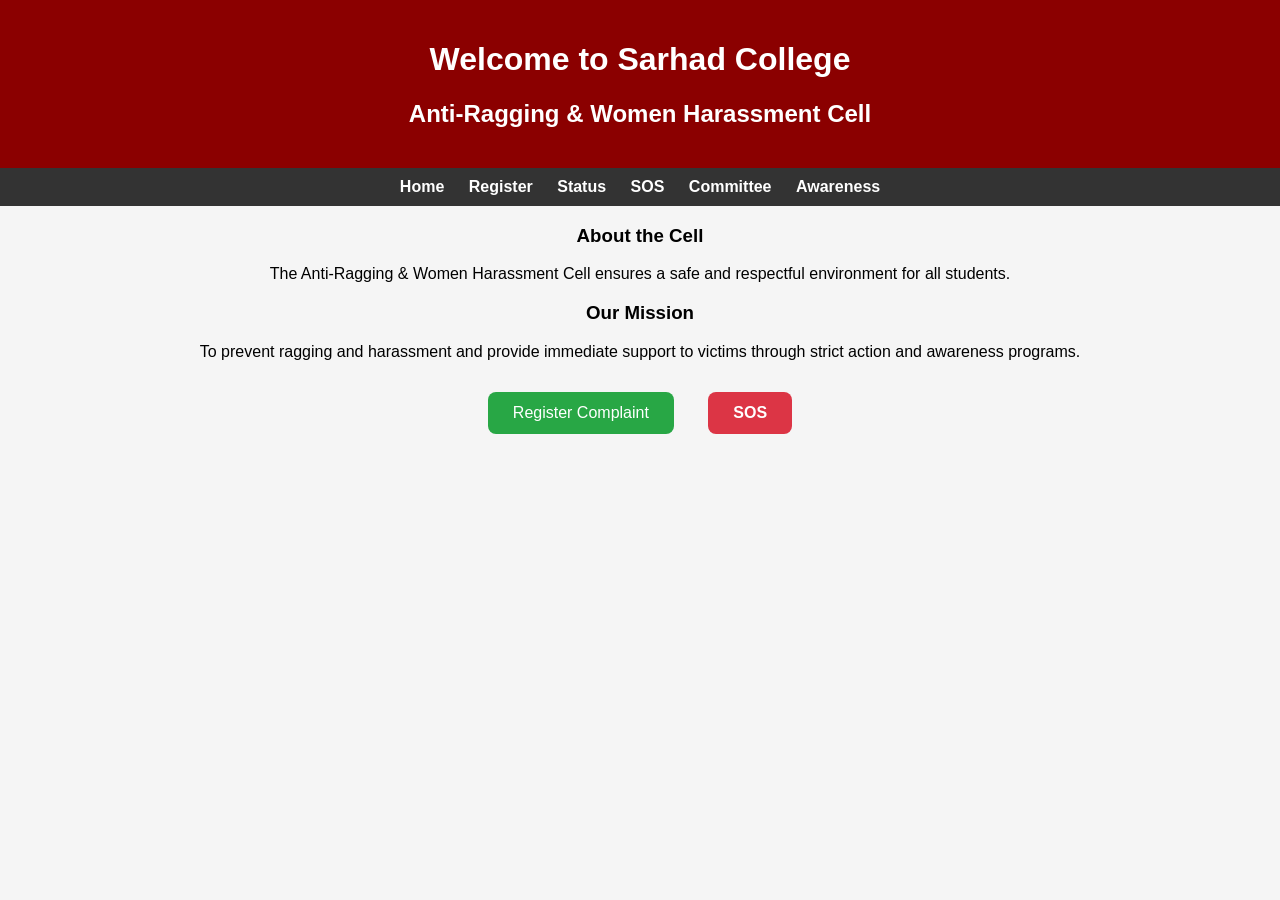
<file: index.html>
<!DOCTYPE html>
<html>
<head>
    <title>Sarhad College - Anti Ragging Cell</title>
    <link rel="stylesheet" href="style.css">
</head>
<body>

<header>
    <h1>Welcome to Sarhad College</h1>
    <h2>Anti-Ragging & Women Harassment Cell</h2>
</header>

<nav>
    <a href="index.html">Home</a>
    <a href="complaint.html">Register</a>
    <a href="status.html">Status</a>
    <a href="emergency.html">SOS</a>
    <a href="committee.html">Committee</a>
    <a href="awareness.html">Awareness</a>
</nav>

<section class="about-section">
    <h3>About the Cell</h3>
    <p>
        The Anti-Ragging & Women Harassment Cell ensures a safe and
        respectful environment for all students.
    </p>

    <h3>Our Mission</h3>
    <p>
        To prevent ragging and harassment and provide immediate support
        to victims through strict action and awareness programs.
    </p>
<button class="register-btn" onclick="window.location.href='complaint.html'">
    Register Complaint
</button>

<button class="sos-btn" onclick="window.location.href='emergency.html'">
    SOS
</button>

</section>

</body>
</html>
</file>
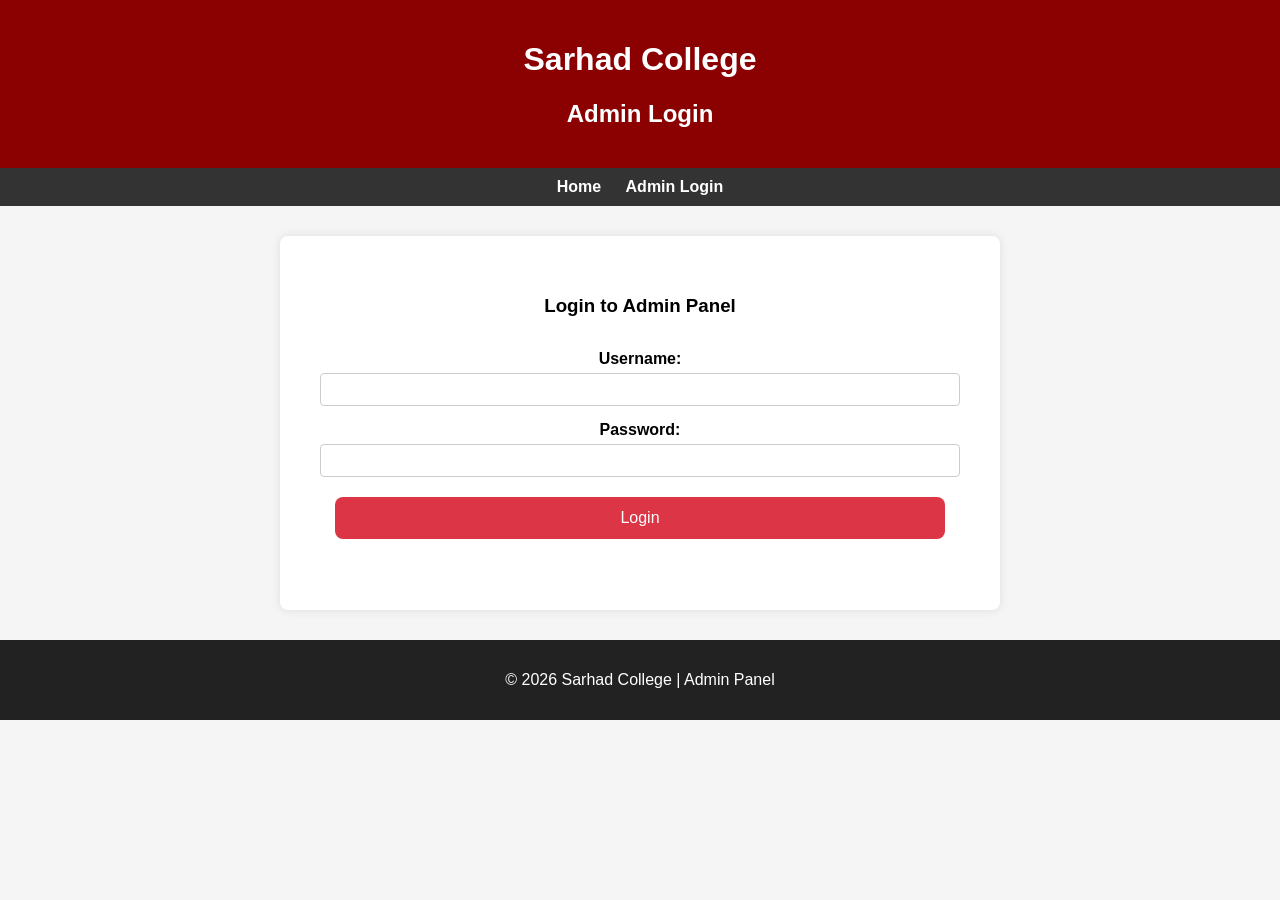
<file: admin.html>
<!DOCTYPE html>
<html lang="en">
<head>
    <meta charset="UTF-8">
    <title>Admin Login | Sarhad College</title>
    <link rel="stylesheet" href="style.css">
</head>
<body>

<header>
    <h1>Sarhad College</h1>
    <h2>Admin Login</h2>
</header>

<nav>
<a href="index.html">Home</a>
    <a href="admin.html">Admin Login</a>
</nav>

<section class="form-section">
    <h3>Login to Admin Panel</h3>

    <form onsubmit="return loginAdmin()">
        <label>Username:</label>
        <input type="text" id="username" required>

        <label>Password:</label>
        <input type="password" id="password" required>

        <button type="submit" class="submit-btn">Login</button>
    </form>

    <p id="loginResult" style="margin-top:15px; font-weight:bold;"></p>
</section>

<footer>
    <p>© 2026 Sarhad College | Admin Panel</p>
</footer>

<script>
function loginAdmin() {
    var user = document.getElementById("username").value;
    var pass = document.getElementById("password").value;
    var result = document.getElementById("loginResult");

    if(user === "admin" && pass === "1234") {
        result.innerHTML = "Login Successful ✅";
        result.style.color = "green";
    } else {
        result.innerHTML = "Invalid Username or Password ❌";
        result.style.color = "red";
    }

    return false;
}
</script>

</body>
</html>
</file>
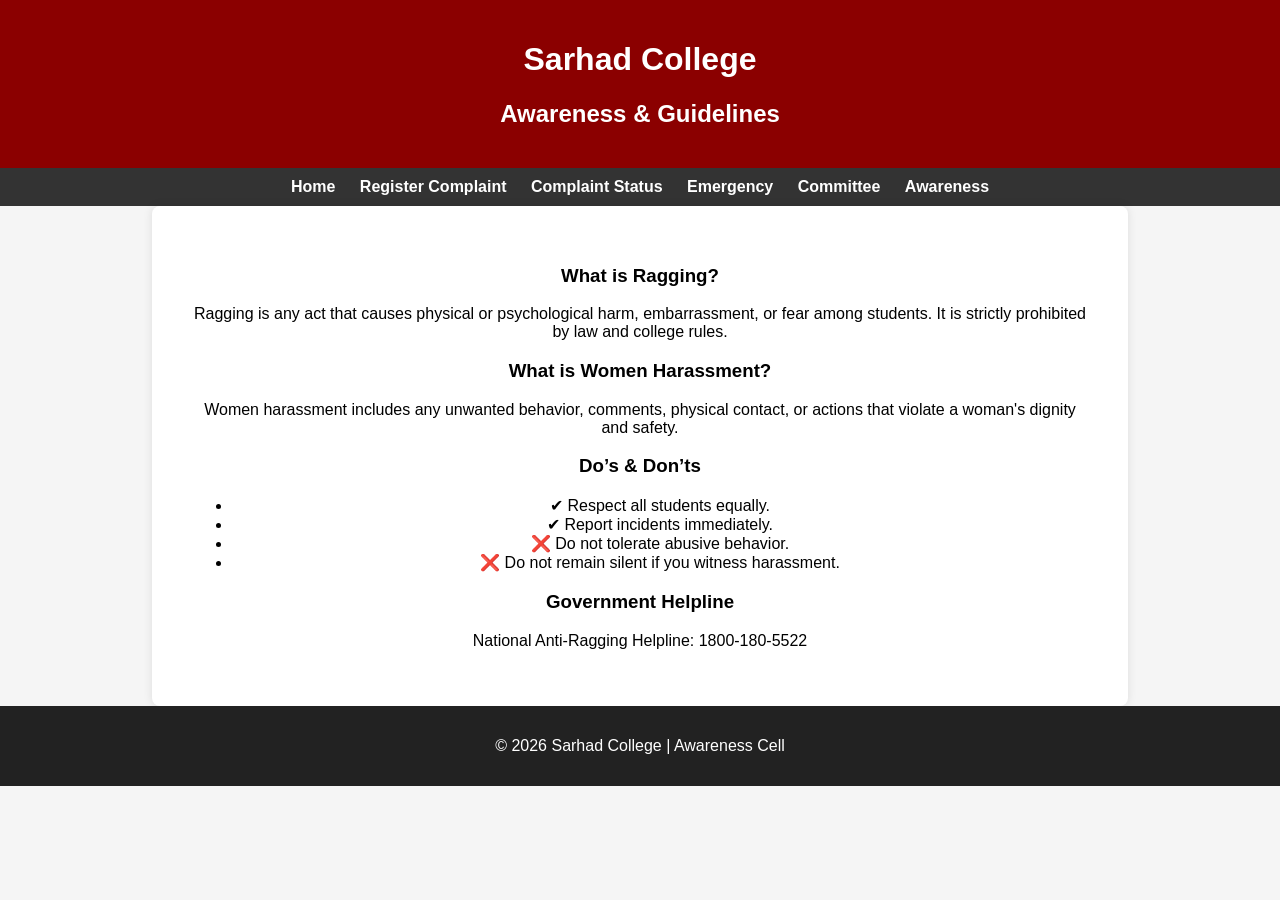
<file: awareness.html>
<!DOCTYPE html>
<html lang="en">
<head>
    <meta charset="UTF-8">
    <title>Awareness | Sarhad College</title>
    <link rel="stylesheet" href="style.css">
</head>
<body>

<header>
    <h1>Sarhad College</h1>
    <h2>Awareness & Guidelines</h2>
</header>

<nav>
<a href="index.html">Home</a>
    <a href="complaint.html">Register Complaint</a>
    <a href="status.html">Complaint Status</a>
    <a href="emergency.html">Emergency</a>
    <a href="committee.html">Committee</a>
    <a href="awareness.html">Awareness</a>
</nav>

<section class="awareness-section">

    <h3>What is Ragging?</h3>
    <p>
        Ragging is any act that causes physical or psychological harm, 
        embarrassment, or fear among students. It is strictly prohibited 
        by law and college rules.
    </p>

    <h3>What is Women Harassment?</h3>
    <p>
        Women harassment includes any unwanted behavior, comments, 
        physical contact, or actions that violate a woman's dignity 
        and safety.
    </p>

    <h3>Do’s & Don’ts</h3>
    <ul>
        <li>✔ Respect all students equally.</li>
        <li>✔ Report incidents immediately.</li>
        <li>❌ Do not tolerate abusive behavior.</li>
        <li>❌ Do not remain silent if you witness harassment.</li>
    </ul>

    <h3>Government Helpline</h3>
    <p>National Anti-Ragging Helpline: 1800-180-5522</p>

</section>

<footer>
    <p>© 2026 Sarhad College | Awareness Cell</p>
</footer>

</body>
</html>
</file>
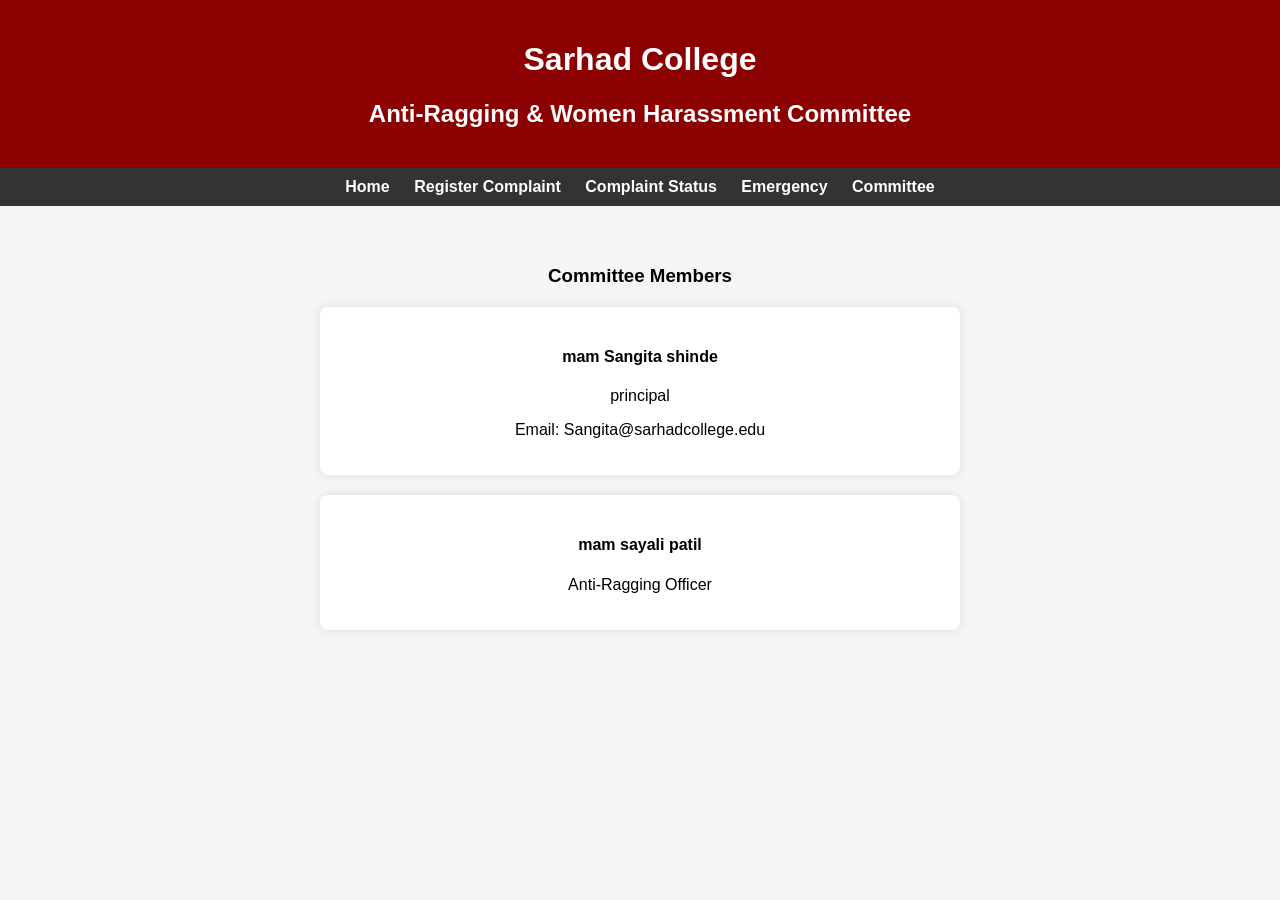
<file: committee.html>
<!DOCTYPE html>
<html lang="en">
<head>
    <meta charset="UTF-8">
    <title>Committee | Sarhad College</title>
    <link rel="stylesheet" href="style.css">
</head>
<body>

<header>
    <h1>Sarhad College</h1>
    <h2>Anti-Ragging & Women Harassment Committee</h2>
</header>

<nav>
<a href="index.html">Home</a>
    <a href="complaint.html">Register Complaint</a>
    <a href="status.html">Complaint Status</a>
    <a href="emergency.html">Emergency</a>
    <a href="committee.html">Committee</a>
</nav>

<section class="committee-section">
    <h3>Committee Members</h3>

    <div class="member">
        <h4>mam Sangita shinde</h4>
        <p>principal</p>
        <p>Email: Sangita@sarhadcollege.edu</p>
    </div>

    <div class="member">
        <h4>mam sayali patil</h4>
        <p>Anti-Ragging Officer</p>
</file>
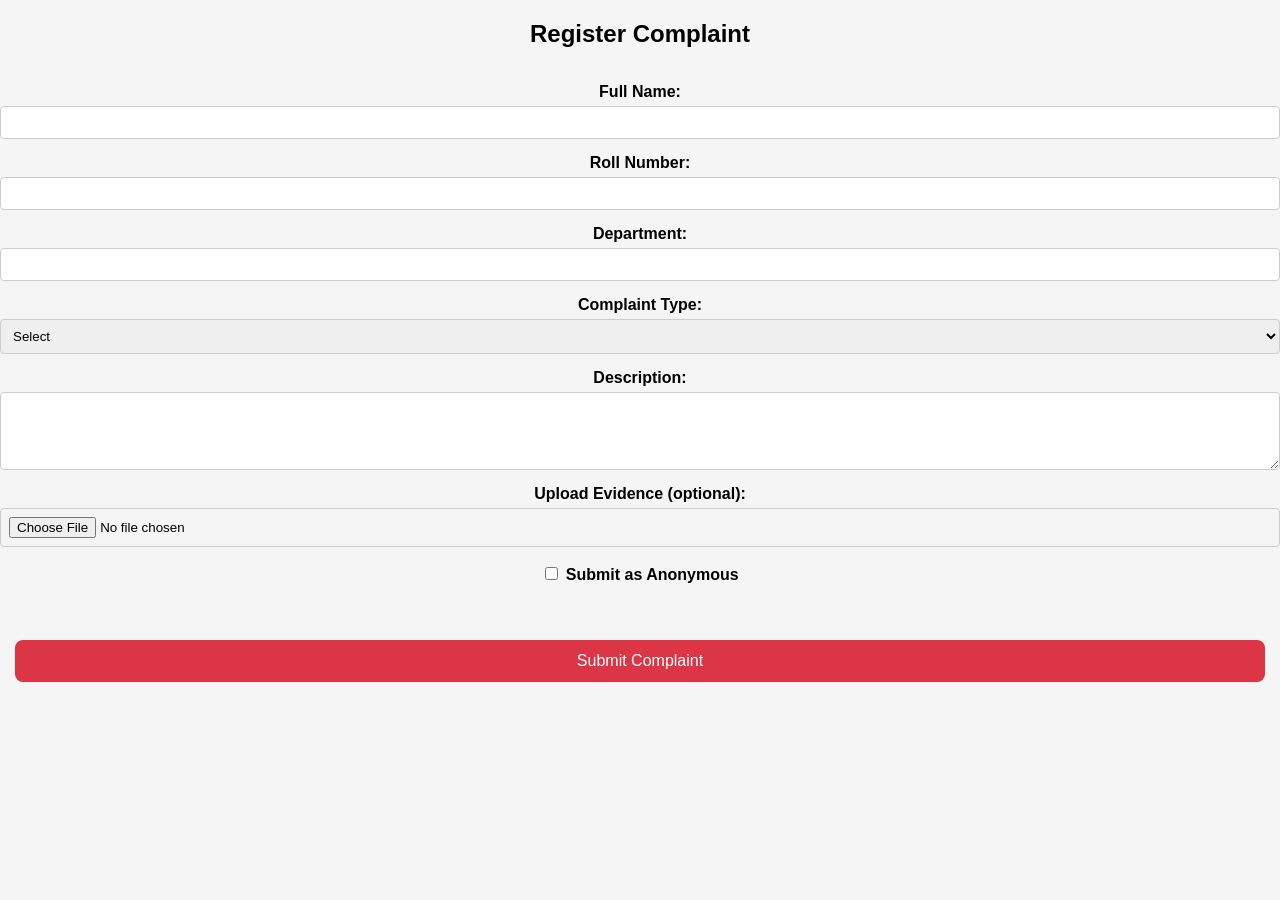
<file: complaint.html>
<!DOCTYPE html>
<html>
<head>
    <title>Register Complaint</title>
    <link rel="stylesheet" href="style.css">
</head>
<body>

<h2>Register Complaint</h2>

<form id="complaintForm">

    <label>Full Name:</label>
    <input type="text" id="name" required>

    <label>Roll Number:</label>
    <input type="text" id="roll" required>

    <label>Department:</label>
    <input type="text" id="department" required>

    <label>Complaint Type:</label>
    <select id="type" required>
        <option value="">Select</option>
        <option>Ragging</option>
        <option>Women Harassment</option>
    </select>

    <label>Description:</label>
    <textarea id="description" rows="4" required></textarea>

    <label>Upload Evidence (optional):</label>
    <input type="file">

    <label>
        <input type="checkbox" id="anonymous">
        Submit as Anonymous
    </label>

    <br><br>
    <button type="submit" class="submit-btn">Submit Complaint</button>

</form>

<script>
document.getElementById("complaintForm").addEventListener("submit", function(e) {

    e.preventDefault();

    var complaintID = "CMP" + Date.now() + Math.floor(Math.random() * 100);

    var complaintData = {
        id: complaintID,
        name: document.getElementById("name").value,
        roll: document.getElementById("roll").value,
        department: document.getElementById("department").value,
        type: document.getElementById("type").value,
        description: document.getElementById("description").value,
        anonymous: document.getElementById("anonymous").checked
    };

    localStorage.setItem(complaintID, JSON.stringify(complaintData));

    alert("Complaint Submitted Successfully!\nYour Complaint ID: " + complaintID);

    document.getElementById("complaintForm").reset();
});
</script>

</body>
</html>
</file>
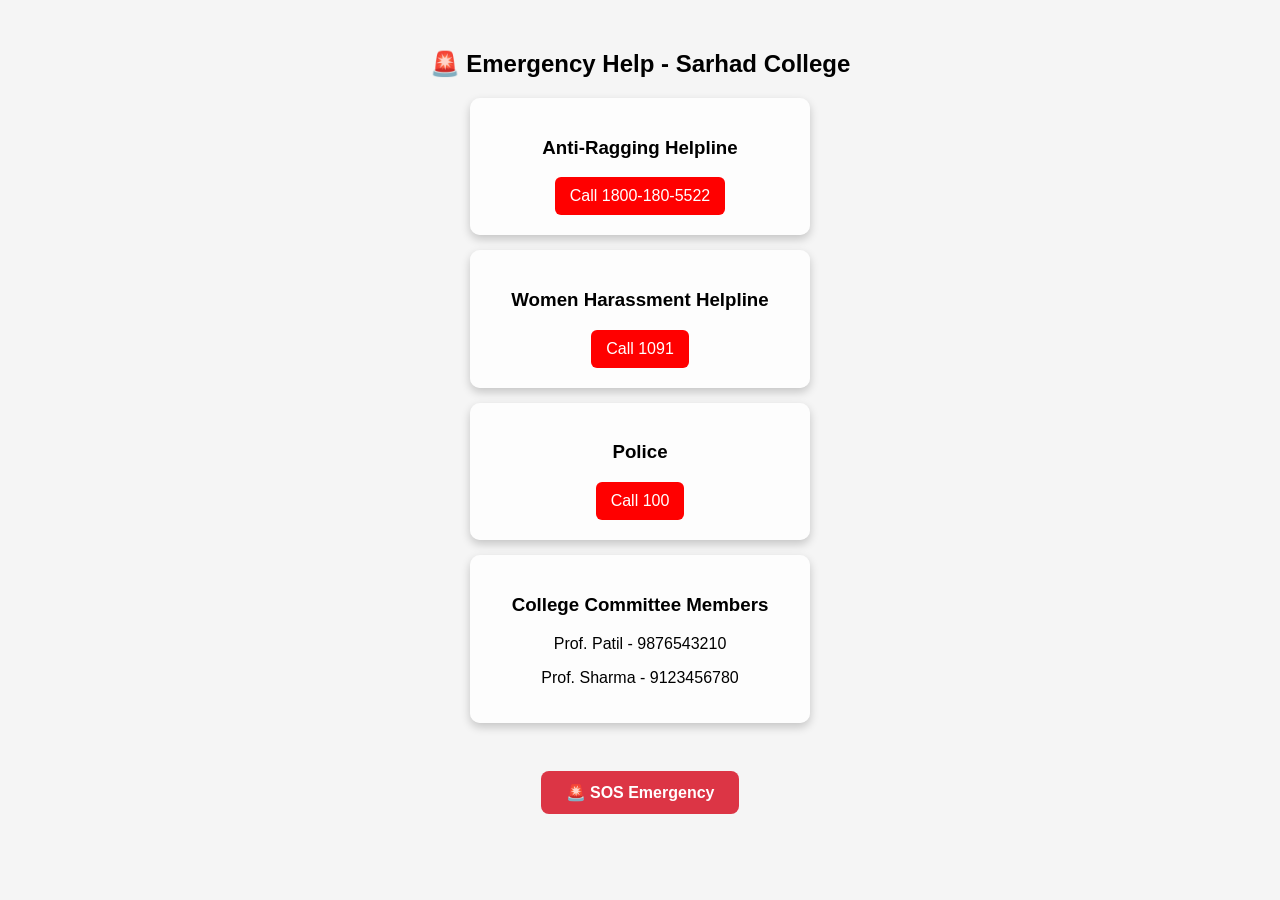
<file: emergency.html>
<!DOCTYPE html>
<html>
<head>
    <title>Emergency SOS</title>
    <link rel="stylesheet" href="style.css">
</head>
<body>

<div class="sos-container">

    <h2>🚨 Emergency Help - Sarhad College</h2>

    <div class="card">
        <h3>Anti-Ragging Helpline</h3>
        <a href="tel:18001805522" class="call-btn">Call 1800-180-5522</a>
    </div>

    <div class="card">
        <h3>Women Harassment Helpline</h3>
        <a href="tel:1091" class="call-btn">Call 1091</a>
    </div>

    <div class="card">
        <h3>Police</h3>
        <a href="tel:100" class="call-btn">Call 100</a>
    </div>

    <div class="card">
        <h3>College Committee Members</h3>
        <p>Prof. Patil - 9876543210</p>
        <p>Prof. Sharma - 9123456780</p>
    </div>

    <br>
  <button class="sos-btn" onclick="sendSOS()">🚨 SOS Emergency</button>

<div id="sosResult" style="margin-top:15px; font-weight:bold;"></div>

<script>
function sendSOS() {

    alert("🚨 Emergency Alert Sent!");

    if (navigator.geolocation) {

        navigator.geolocation.getCurrentPosition(function(position) {

            var lat = position.coords.latitude;
            var lon = position.coords.longitude;

            var locationLink = "https://maps.google.com/?q=" + lat + "," + lon;

            document.getElementById("sosResult").innerHTML =
                "Location Captured! <br>" +
                "📍 <a href='" + locationLink + "' target='_blank'>View on Google Maps</a><br><br>" +
                "Emergency Numbers:<br>" +
                "Anti-Ragging: 1800-180-5522<br>" +
                "Women Helpline: 1091<br>" +
                "Police: 100<br>"+
                "college comnittee: 987654320";

        });

    } else {
        alert("Geolocation not supported.");
    }
}

</script>
</div>

<script>
function sendLocation() {

    if (navigator.geolocation) {

        navigator.geolocation.getCurrentPosition(function(position) {

            var lat = position.coords.latitude;
            var lon = position.coords.longitude;

            document.getElementById("locationResult").innerHTML =
                "Location Shared Successfully!<br>" +
                "Latitude: " + lat + "<br>" +
                "Longitude: " + lon;

        });

    } else {
        alert("Geolocation not supported.");
    }
}
</script>

</body>
</html>
</file>
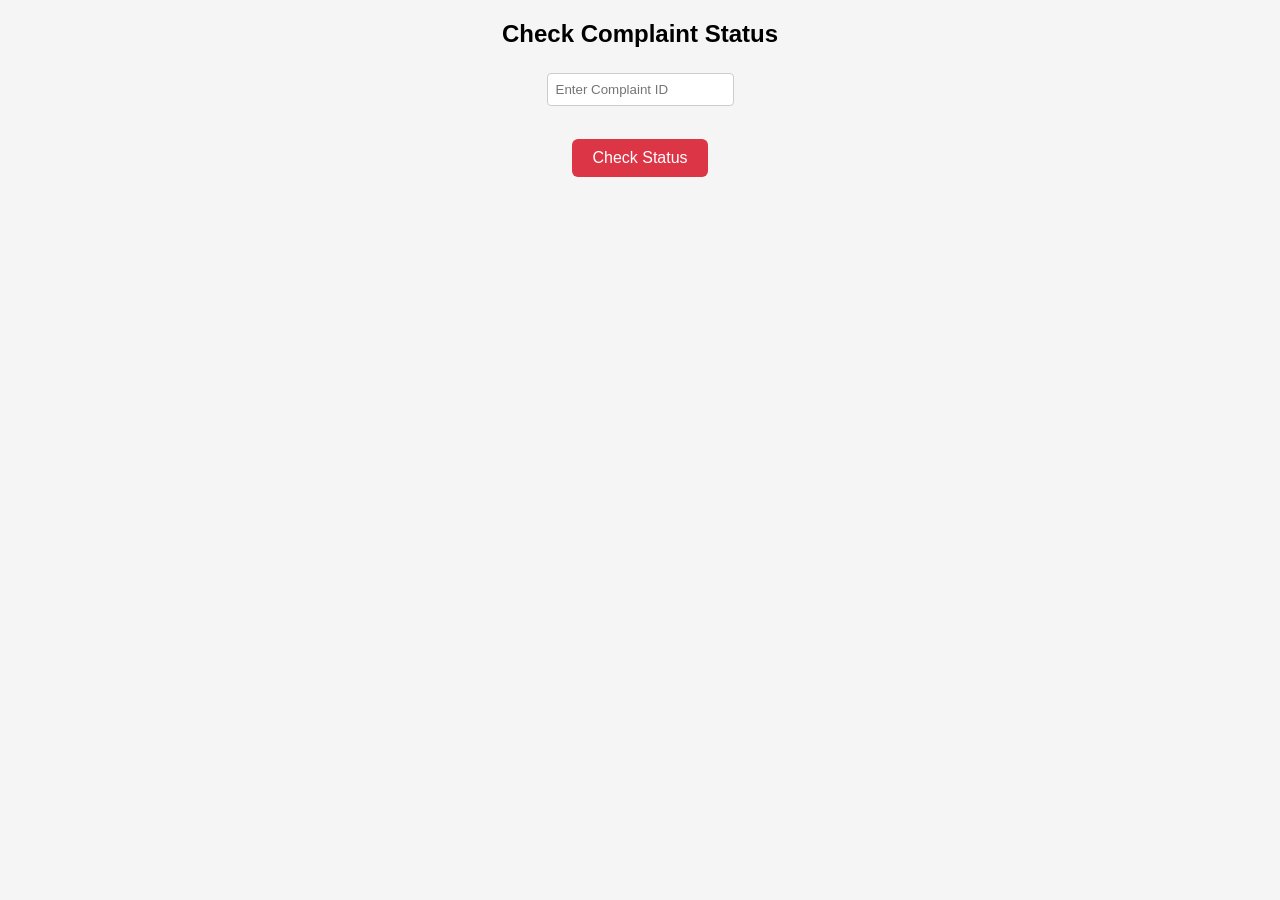
<file: status.html>
<!DOCTYPE html>
<html>
<head>
    <title>Check Complaint Status</title>
    <link rel="stylesheet" href="style.css">
</head>
<body>

<h2>Check Complaint Status</h2>

<input type="text" id="searchID" placeholder="Enter Complaint ID"><br><br>

<button class="status-btn" onclick="checkStatus()">Check Status</button>

<p id="result"></p>

<script>
function checkStatus() {

    var id = document.getElementById("searchID").value.trim();
    var data = localStorage.getItem(id);

    if (data) {
        var complaint = JSON.parse(data);

        document.getElementById("result").innerHTML =
            "Name: " + complaint.name + "<br>" +
            "Roll: " + complaint.roll + "<br>" +
            "Department: " + complaint.department + "<br>" +
            "Type: " + complaint.type + "<br>" +
            "Status: Submitted";

    } else {
        document.getElementById("result").innerHTML =
            "<span style='color:red;'>Complaint ID Not Found</span>";
    }
}
</script>

</body>
</html>
</file>
<file: style.css>
body {
    margin: 0;
    font-family: Arial, sans-serif;
    background-color: #f4f6f9;
}
header {
    background-color: #8b0000;
    color: white;
    text-align: center;
    padding: 20px;
}

nav {
    background-color: #333;
    text-align: center;
    padding: 10px;
}

nav a {
    color: white;
    text-decoration: none;
    margin: 15px;
    font-weight: bold;
}

nav a:hover {
    color: #ffcc00;
}

.hero {
    text-align: center;
    padding: 40px;
    background-color: #ffffff;
}

.buttons {
    margin-top: 20px;
}

button {
    padding: 12px 25px;
    margin: 10px;
    border: none;
    cursor: pointer;
    font-size: 16px;
    border-radius: 5px;
}

.complaint-btn {
    background-color: #004aad;
    color: white;
}

.complaint-btn:hover {
    background-color: #003080;
}

.sos-btn {
    background-color: red;
    color: white;
    font-weight: bold;
}

.sos-btn:hover {
    background-color: darkred;
}

.mission {
    padding: 30px;
    text-align: center;
    background-color: #e9ecef;
}

footer {
    background-color: #222;
    color: white;
    text-align: center;
    padding: 15px;
}
.form-section {
    padding: 40px;
    background-color: white;
    width: 50%;
    margin: 30px auto;
    border-radius: 8px;
    box-shadow: 0 0 10px rgba(0,0,0,0.1);
}

form {
    display: flex;
    flex-direction: column;
}

label {
    margin-top: 15px;
    font-weight: bold;
}

input, select, textarea {
    padding: 8px;
    margin-top: 5px;
    border-radius: 4px;
    border: 1px solid #ccc;
}

.submit-btn {
    margin-top: 20px;
    background-color: #004aad;
    color: white;
    padding: 12px;
}

.submit-btn:hover {
    background-color: #003080;
}
.committee-section {
    padding: 40px;
    text-align: center;
}

.member {
    background-color: white;
    margin: 20px auto;
    padding: 20px;
    width: 50%;
    border-radius: 8px;
    box-shadow: 0 0 10px rgba(0,0,0,0.1);
}
.awareness-section {
    padding: 40px;
    width: 70%;
    margin: auto;
    background-color: white;
    border-radius: 8px;
    box-shadow: 0 0 10px rgba(0,0,0,0.1);
}

.awareness-section ul {
    margin-top: 10px;
}
body {
    font-family: Arial, sans-serif;
    margin: 0;
    padding: 0;
    text-align: center;
    background-color: #f5f5f5;
}

header {
    background-color: #8B0000;
    color: white;
    padding: 20px;
}

nav {
    background-color: #333;
    padding: 10px;
}

nav a {
    color: white;
    margin: 10px;
    text-decoration: none;
    font-weight: bold;
}

nav a:hover {
    color: yellow;
}

/* 🔥 Buttons */
button {
    padding: 12px 25px;
    margin: 15px;
    font-size: 16px;
    border: none;
    border-radius: 8px;
    cursor: pointer;
    color: white;
}

/* Registration button */
button:first-of-type {
    background-color: #28a745;
}

/* SOS button */
button:last-of-type {
    background-color: #dc3545;
}

button:hover {
    opacity: 0.8;
}
.register-btn {
    background-color: #28a745;
}

.sos-btn {
    background-color: #dc3545;
}
.status-btn {
    background-color: #dc3545;  /* Red color */
    color: white;
    padding: 10px 20px;
    border: none;
    border-radius: 6px;
    font-size: 16px;
    cursor: pointer;
}

.status-btn:hover {
    background-color: #a71d2a;  /* Dark red on hover */
}
.sos-container {
    text-align: center;
    padding: 30px;
}

.card {
    background: #ffffffcc;
    margin: 15px auto;
    padding: 20px;
    width: 300px;
    border-radius: 10px;
    box-shadow: 0 4px 10px rgba(0,0,0,0.2);
}

.call-btn {
    display: inline-block;
    background-color: red;
    color: white;
    padding: 10px 15px;
    text-decoration: none;
    border-radius: 6px;
}

.call-btn:hover {
    background-color: darkred;
}

.location-btn {
    background-color: #007bff;
    color: white;
    padding: 12px 20px;
    border: none;
    border-radius: 6px;
    cursor: pointer;
}

.location-btn:hover {
    background-color: #0056b3;
}
</file>
